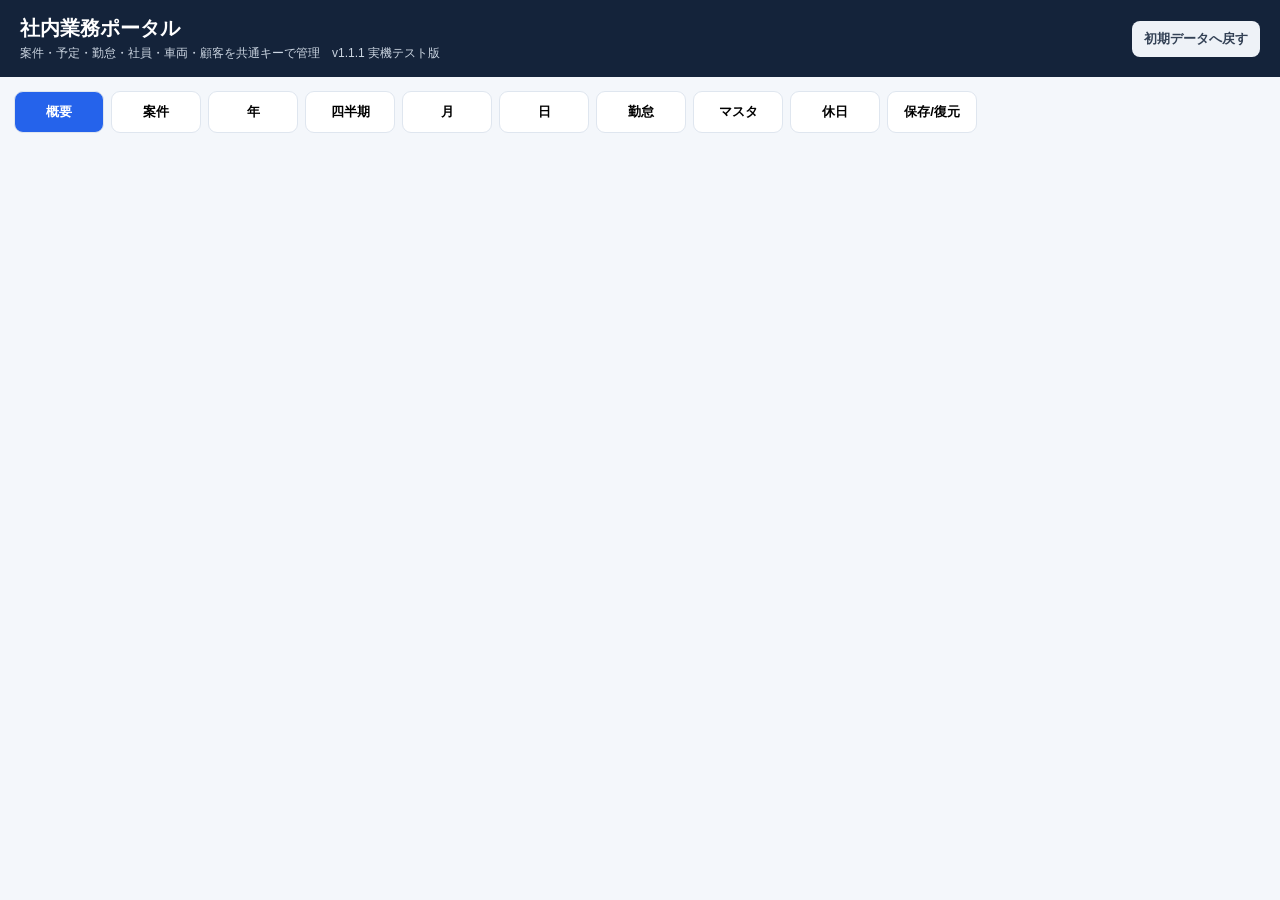
<file: index (1).html>
<!doctype html>
<html lang="ja">
<head>
<meta charset="utf-8">
<meta name="viewport" content="width=device-width,initial-scale=1">
<title>社内業務ポータル v1.1.4</title>
<link rel="stylesheet" href="style.css?v=114">
</head>
<body>
<header>
  <div>
    <div class="brand">社内業務ポータル</div>
    <div class="sub">案件・予定・勤怠・社員・車両・顧客を共通キーで管理　v1.1.1 実機テスト版</div>
  </div>
  <button id="resetBtn" class="ghost">初期データへ戻す</button>
</header>

<main>
  <nav class="tabs" id="tabs">
    <button class="tab active" data-view="dashboard">概要</button>
    <button class="tab" data-view="projects">案件</button>
    <button class="tab" data-view="year">年</button>
    <button class="tab" data-view="quarter">四半期</button>
    <button class="tab" data-view="month">月</button>
    <button class="tab" data-view="day">日</button>
    <button class="tab" data-view="attendance">勤怠</button>
    <button class="tab" data-view="masters">マスタ</button>
    <button class="tab" data-view="holidays">休日</button>
    <button class="tab" data-view="backup">保存/復元</button>
  </nav>

  <section id="summary" class="summary"></section>

  <section id="dashboard" class="view"></section>
  <section id="projects" class="view hidden"></section>
  <section id="year" class="view hidden"></section>
  <section id="quarter" class="view hidden"></section>
  <section id="month" class="view hidden"></section>
  <section id="day" class="view hidden"></section>
  <section id="attendance" class="view hidden"></section>
  <section id="masters" class="view hidden"></section>
  <section id="holidays" class="view hidden"></section>
  <section id="backup" class="view hidden"></section>
</main>
<div id="modal" class="modal hidden"><div class="modal-backdrop" data-modal-close></div><div class="modal-card"><div class="modal-head"><h3 id="modalTitle">編集</h3><button class="modal-x" data-modal-close>×</button></div><div id="modalBody" class="modal-body"></div><div class="modal-foot"><button id="modalCancel" class="ghost">キャンセル</button><button id="modalSave" class="primary">保存</button></div></div></div>

<script src="../shared-store.js?v=1"></script>
<script src="./portal-v81-adapter.js?v=1"></script>
<script src="app.js?v=114"></script>
</body>
</html>
</file>
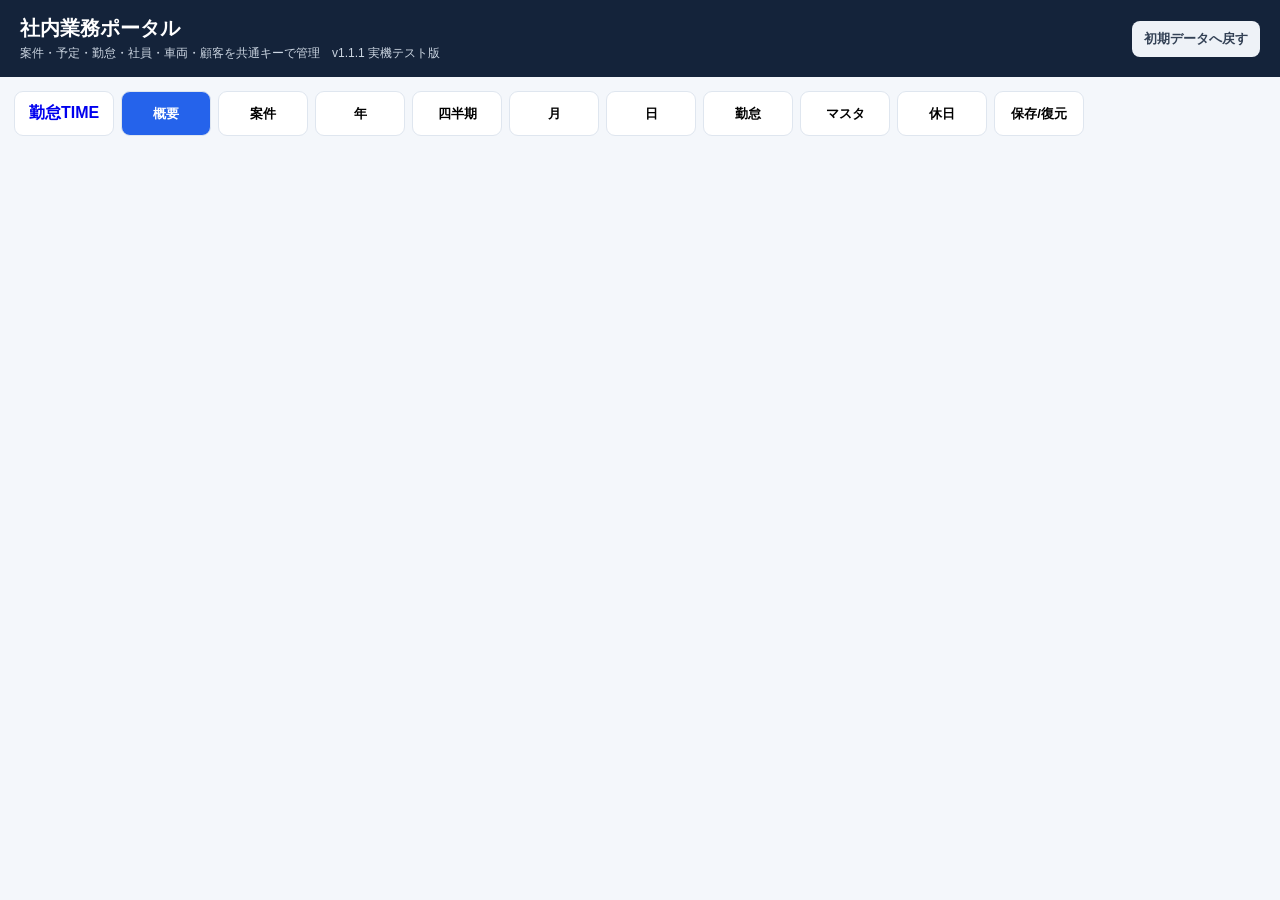
<file: index (2).html>
<!doctype html>
<html lang="ja">
<head>
<meta charset="utf-8">
<meta name="viewport" content="width=device-width,initial-scale=1">
<title>社内業務ポータル v1.2.0</title>
<link rel="stylesheet" href="style.css?v=1200">
</head>
<body>
<header>
  <div>
    <div class="brand">社内業務ポータル</div>
    <div class="sub">案件・予定・勤怠・社員・車両・顧客を共通キーで管理　v1.1.1 実機テスト版</div>
  </div>
  <button id="resetBtn" class="ghost">初期データへ戻す</button>
</header>

<main>
  <nav class="tabs" id="tabs">
    <a class="tab" href="/time/attendance/" style="text-decoration:none;text-align:center">勤怠TIME</a>
    <button class="tab active" data-view="dashboard">概要</button>
    <button class="tab" data-view="projects">案件</button>
    <button class="tab" data-view="year">年</button>
    <button class="tab" data-view="quarter">四半期</button>
    <button class="tab" data-view="month">月</button>
    <button class="tab" data-view="day">日</button>
    <button class="tab" data-view="attendance">勤怠</button>
    <button class="tab" data-view="masters">マスタ</button>
    <button class="tab" data-view="holidays">休日</button>
    <button class="tab" data-view="backup">保存/復元</button>
  </nav>

  <section id="summary" class="summary"></section>

  <section id="dashboard" class="view"></section>
  <section id="projects" class="view hidden"></section>
  <section id="year" class="view hidden"></section>
  <section id="quarter" class="view hidden"></section>
  <section id="month" class="view hidden"></section>
  <section id="day" class="view hidden"></section>
  <section id="attendance" class="view hidden"></section>
  <section id="masters" class="view hidden"></section>
  <section id="holidays" class="view hidden"></section>
  <section id="backup" class="view hidden"></section>
</main>
<div id="modal" class="modal hidden"><div class="modal-backdrop" data-modal-close></div><div class="modal-card"><div class="modal-head"><h3 id="modalTitle">編集</h3><button class="modal-x" data-modal-close>×</button></div><div id="modalBody" class="modal-body"></div><div class="modal-foot"><button id="modalCancel" class="ghost">キャンセル</button><button id="modalSave" class="primary">保存</button></div></div></div>

<script src="./shared-store.js?v=1"></script>
<script src="./portal-v81-adapter.js?v=1"></script>
<script src="app.js?v=1200"></script>
</body>
</html>
</file>
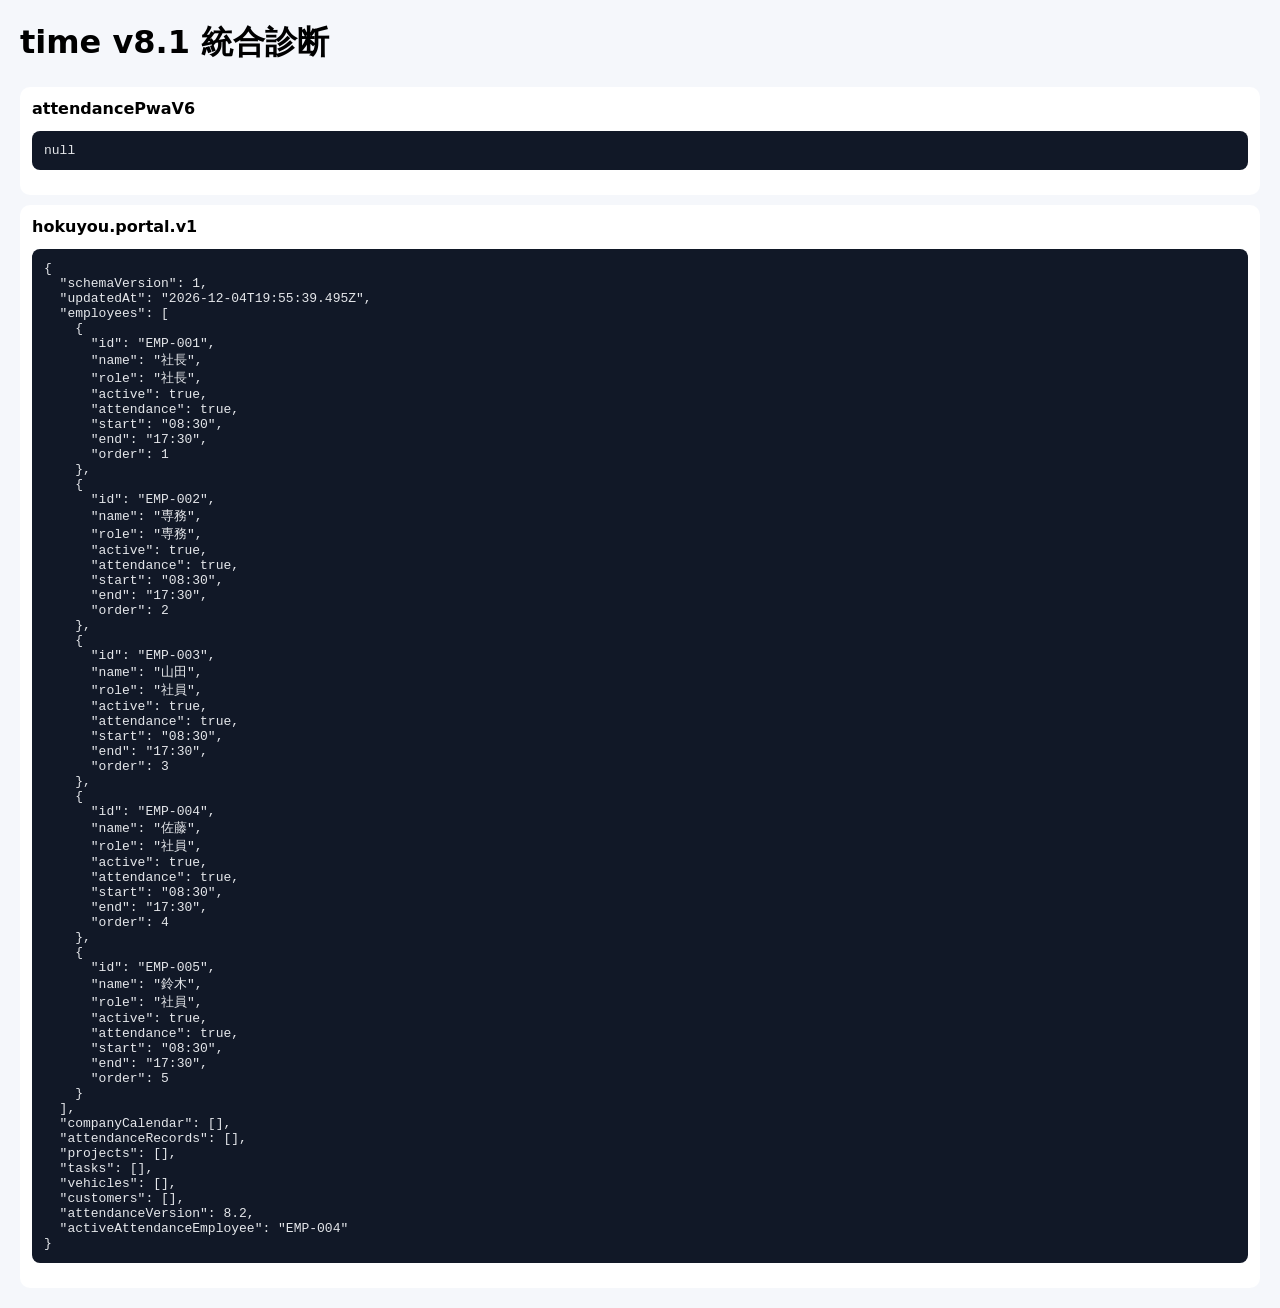
<file: integration-inspector.html>
<!doctype html><html lang="ja"><head><meta charset="utf-8"><meta name="viewport" content="width=device-width,initial-scale=1"><title>v8.1 integration inspector</title><style>body{font-family:system-ui;margin:20px;background:#f5f7fb}pre{white-space:pre-wrap;background:#111827;color:#e5e7eb;padding:12px;border-radius:8px}.card{background:white;padding:12px;border-radius:10px;margin:10px 0}</style></head><body><h1>time v8.1 統合診断</h1><div id=o></div><script>const keys=['attendancePwaV6','hokuyou.portal.v1'];const o=document.getElementById('o');keys.forEach(k=>{const raw=localStorage.getItem(k);const d=document.createElement('div');d.className='card';let x=raw;try{x=JSON.stringify(JSON.parse(raw),null,2)}catch(e){}d.innerHTML='<b>'+k+'</b><pre></pre>';d.querySelector('pre').textContent=x||'（未保存）';o.appendChild(d)});</script></body></html>
</file>
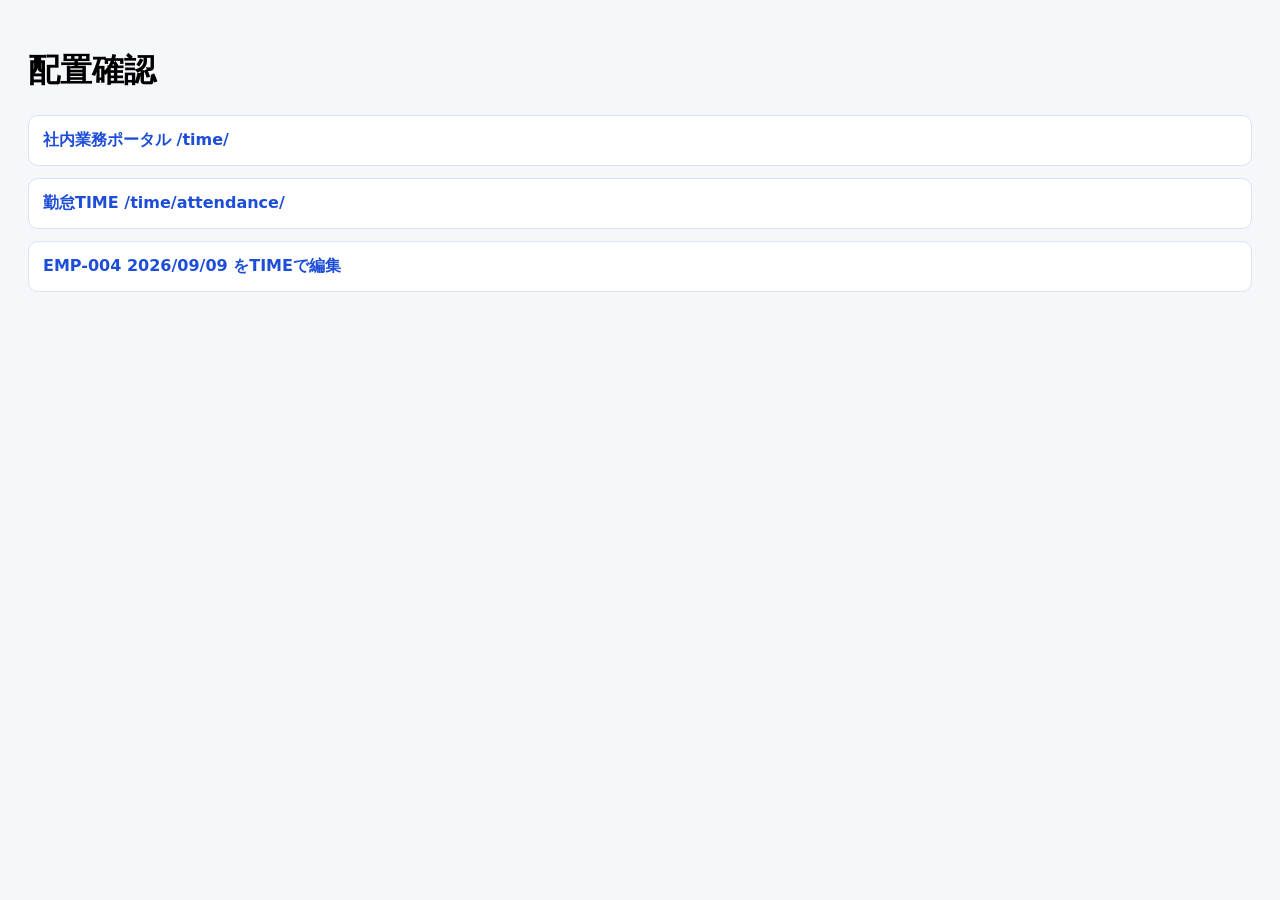
<file: layout-check.html>
<!doctype html>
<html lang="ja">
<head><meta charset="utf-8"><meta name="viewport" content="width=device-width,initial-scale=1">
<title>time v8.2.8 配置確認</title>
<style>
body{font-family:system-ui,"Yu Gothic UI",sans-serif;padding:20px;background:#f5f7fb}
a{display:block;margin:12px 0;padding:14px;background:#fff;border:1px solid #dbe3ee;border-radius:10px;text-decoration:none;color:#1d4ed8;font-weight:700}
</style></head>
<body>
<h1>配置確認</h1>
<a href="/time/">社内業務ポータル /time/</a>
<a href="/time/attendance/">勤怠TIME /time/attendance/</a>
<a href="/time/attendance/?emp=EMP-004&date=2026-09-09&edit=1">EMP-004 2026/09/09 をTIMEで編集</a>
</body></html>
</file>
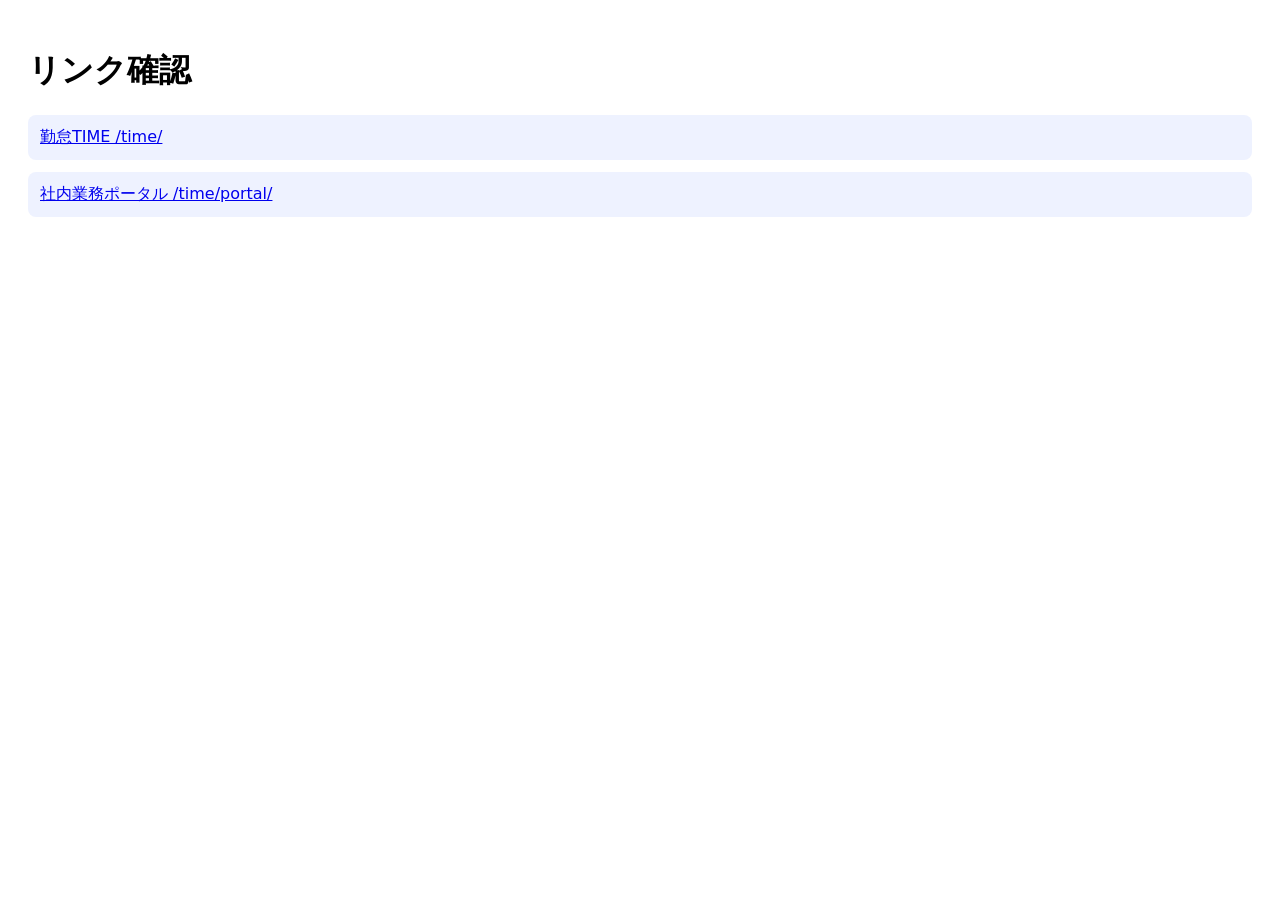
<file: link-check.html>
<!doctype html>
<html lang="ja"><head><meta charset="utf-8"><meta name="viewport" content="width=device-width,initial-scale=1">
<title>リンク確認</title><style>body{font-family:system-ui;padding:20px}a{display:block;margin:12px 0;padding:12px;background:#eef2ff;border-radius:8px}</style></head>
<body><h1>リンク確認</h1>
<a href="/time/">勤怠TIME /time/</a>
<a href="/time/portal/">社内業務ポータル /time/portal/</a>
</body></html>
</file>
<file: style.css>
:root{
 --bg:#f4f7fb;--panel:#fff;--line:#dfe6ef;--text:#1f2937;--muted:#64748b;
 --nav:#14233a;--blue:#2563eb;--green:#16a34a;--orange:#f59e0b;--red:#ef4444;--purple:#7c3aed;
}
*{box-sizing:border-box}
body{margin:0;background:var(--bg);font-family:"Segoe UI","Yu Gothic UI","Meiryo",sans-serif;color:var(--text)}
header{background:var(--nav);color:#fff;padding:15px 20px;display:flex;align-items:center;justify-content:space-between;gap:12px}
.brand{font-size:20px;font-weight:700}.sub{font-size:12px;color:#cbd5e1;margin-top:3px}
main{max-width:1700px;margin:auto;padding:14px}
.tabs{display:flex;gap:7px;overflow-x:auto;padding-bottom:4px;margin-bottom:12px;scrollbar-width:thin}
.tab{flex:0 0 auto;min-width:90px;border:1px solid var(--line);background:#fff;border-radius:9px;padding:11px 14px;font-weight:700;cursor:pointer}
.tab.active{background:var(--blue);color:#fff}
.summary{display:grid;grid-template-columns:repeat(6,1fr);gap:9px;margin-bottom:12px}
.card,.panel{background:#fff;border:1px solid var(--line);border-radius:11px;padding:13px}
.card b{font-size:23px}.panel{margin-bottom:12px}.panel h3{margin:0 0 10px;font-size:16px}
.grid2{display:grid;grid-template-columns:1.3fr .9fr;gap:12px}.grid3{display:grid;grid-template-columns:repeat(3,1fr);gap:12px}
.hidden{display:none}.small{font-size:12px;color:var(--muted)}.muted{color:var(--muted)}
table{width:100%;border-collapse:collapse;font-size:13px}th,td{padding:8px;border-bottom:1px solid var(--line);text-align:left;vertical-align:top}th{background:#f8fafc}
.tablewrap{overflow:auto}
.badge{display:inline-block;padding:4px 8px;border-radius:999px;font-size:11px;font-weight:700}
.bc{background:#dcfce7;color:#166534}.bp{background:#ffe4e6;color:#be123c}.bv{background:#fef3c7;color:#92400e}.bu{background:#fee2e2;color:#991b1b}
.bblue{background:#dbeafe;color:#1d4ed8}.bgray{background:#e5e7eb;color:#475569}.bpurple{background:#ede9fe;color:#6d28d9}
.pending,.provisional,.unassigned{animation:blink 1s infinite}@keyframes blink{50%{opacity:.35}}
button{border:0;border-radius:8px;padding:9px 12px;font-weight:700;cursor:pointer}.primary{background:var(--blue);color:#fff}.ghost{background:#eef2f7;color:#334155}.danger{background:#fee2e2;color:#991b1b}
.form{display:grid;grid-template-columns:repeat(2,1fr);gap:8px}.form3{display:grid;grid-template-columns:repeat(3,1fr);gap:8px}
label{font-size:12px;color:var(--muted);display:block;margin-bottom:4px}input,select,textarea{width:100%;padding:9px;border:1px solid var(--line);border-radius:8px;background:#fff}
textarea{min-height:68px}
.project-card,.master-card{border:1px solid var(--line);border-radius:10px;padding:10px;margin-bottom:8px}.project-card h4,.master-card h4{margin:0 0 6px}
.actions{display:flex;gap:6px;flex-wrap:wrap;margin-top:8px}
.pill{padding:5px 7px;border-radius:6px;margin:3px 0;font-size:11px}.pill.confirmed{background:#dbeafe;color:#1d4ed8}.pill.pending{background:#fff1f2;color:#be123c;border:1px dashed #fb7185}.pill.provisional{background:#fffbeb;color:#92400e;border:1px dashed #f59e0b}.pill.unassigned{background:#fef2f2;color:#b91c1c;border:1px dotted #ef4444}.pill.holiday{background:#fee2e2;color:#991b1b}.pill.companyHoliday{background:#fef3c7;color:#92400e}
.calendar-head{display:grid;grid-template-columns:repeat(7,1fr);gap:5px;margin-bottom:5px}.calendar-head div{text-align:center;font-size:12px;font-weight:700;color:#475569}
.calendar{display:grid;grid-template-columns:repeat(7,1fr);gap:5px}.daycell{background:#fff;border:1px solid var(--line);border-radius:8px;min-height:120px;padding:6px;cursor:pointer}.daycell.holiday-bg{background:#fff5f5}.daycell.company-bg{background:#fffaf0}.daynum{font-weight:700;margin-bottom:4px}
.daynav{display:flex;align-items:center;justify-content:space-between;gap:8px;margin-bottom:10px}.datebox{font-size:18px;font-weight:700}
.gantt{overflow:auto}.gantt-inner{min-width:1100px}.grow{display:grid;grid-template-columns:120px 110px 1fr;min-height:54px;border-bottom:1px solid var(--line)}.grow.head{min-height:36px;background:#f8fafc;font-size:12px;font-weight:700}
.gname,.gvehicle{padding:10px;border-right:1px solid var(--line);position:sticky;left:0;background:#fff;z-index:2}.gvehicle{left:120px;z-index:2}.grow.head .gname,.grow.head .gvehicle{background:#f8fafc}
.track{position:relative;background:repeating-linear-gradient(to right,transparent 0,transparent calc(9.09% - 1px),#e5e7eb calc(9.09% - 1px),#e5e7eb 9.09%)}
.grow.head .track{display:grid;grid-template-columns:repeat(11,1fr)}.hour{text-align:center;padding:9px 0;border-right:1px solid var(--line)}
.bar{position:absolute;top:10px;height:32px;border-radius:7px;padding:7px 8px;font-size:12px;font-weight:700;white-space:nowrap;overflow:hidden}.bar.confirmed{background:#dbeafe;color:#1d4ed8}.bar.internal{background:#dcfce7;color:#166534}.bar.pending{background:#fff1f2;color:#be123c;border:2px dashed #fb7185}.bar.provisional{background:#fffbeb;color:#92400e;border:2px dashed #f59e0b}.bar.unassigned{background:#fef2f2;color:#b91c1c;border:2px dotted #ef4444}.bar.leave{background:#ede9fe;color:#6d28d9}
.banner{border-radius:10px;padding:10px 12px;margin-bottom:10px;font-weight:700}.banner.stat{background:#fee2e2;color:#991b1b}.banner.company{background:#fef3c7;color:#92400e}.banner.info{background:#dbeafe;color:#1d4ed8}
.master-tabs{display:flex;gap:6px;overflow-x:auto;margin-bottom:10px}.master-tab{flex:0 0 auto;background:#eef2f7;border-radius:8px;padding:8px 11px}.master-tab.active{background:#334155;color:#fff}
.kpirow{display:grid;grid-template-columns:repeat(4,1fr);gap:8px}.kpi{border:1px solid var(--line);border-radius:9px;padding:10px}.kpi strong{font-size:20px}
@media(max-width:950px){
 header{align-items:flex-start}.sub{line-height:1.4}.summary{grid-template-columns:repeat(2,1fr)}
 .grid2,.grid3,.form,.form3{grid-template-columns:1fr}
 main{padding:10px}.panel{padding:10px}.tab{min-width:76px;padding:10px}
 .calendar{min-width:760px}.calendar-head{min-width:760px}.calendar-scroll{overflow-x:auto}
 .kpirow{grid-template-columns:repeat(2,1fr)}
 .gantt-inner{min-width:1000px}.grow{grid-template-columns:100px 90px 1fr}.gvehicle{left:100px}
 .gname,.gvehicle{padding:8px;font-size:12px}
 button{min-height:40px}
}

.editing{outline:2px solid #2563eb;background:#eff6ff}
.warnbox{background:#fff7ed;border:1px solid #fdba74;border-radius:10px;padding:10px 12px;color:#9a3412;margin-bottom:10px}
.goodbox{background:#f0fdf4;border:1px solid #86efac;border-radius:10px;padding:10px 12px;color:#166534;margin-bottom:10px}
.fileinput{padding:8px;border:1px dashed var(--line);border-radius:8px;background:#fff}

.modal{position:fixed;inset:0;z-index:9999;display:flex;align-items:center;justify-content:center;padding:18px}
.modal.hidden{display:none}.modal-backdrop{position:absolute;inset:0;background:rgba(15,23,42,.48);backdrop-filter:blur(2px)}
.modal-card{position:relative;width:min(720px,100%);max-height:90vh;overflow:auto;background:#fff;border-radius:14px;box-shadow:0 24px 80px rgba(0,0,0,.25)}
.modal-head{position:sticky;top:0;background:#fff;display:flex;align-items:center;justify-content:space-between;padding:14px 16px;border-bottom:1px solid var(--line);z-index:2}.modal-head h3{margin:0}.modal-x{font-size:24px;line-height:1;background:transparent;color:#475569;padding:3px 9px}
.modal-body{padding:16px}.modal-foot{position:sticky;bottom:0;background:#fff;display:flex;justify-content:flex-end;gap:8px;padding:12px 16px;border-top:1px solid var(--line)}
.toolbar{display:flex;gap:7px;align-items:center;flex-wrap:wrap;margin:8px 0}.seg{display:flex;background:#eef2f7;border-radius:9px;padding:3px}.seg button{min-height:34px;padding:6px 11px;background:transparent;color:#475569}.seg button.active{background:#fff;color:#1d4ed8;box-shadow:0 1px 3px rgba(0,0,0,.12)}
.day-gantt .grow{grid-template-columns:126px 1fr}.day-gantt .who{padding:7px 8px;border-right:1px solid var(--line);position:sticky;left:0;background:#fff;z-index:4;min-width:0}.day-gantt .grow.head .who{background:#f8fafc}.who .ename{font-weight:700}.who .car{font-size:10px;color:#64748b;white-space:nowrap;overflow:hidden;text-overflow:ellipsis}
.day-gantt .track{min-width:0}.day-gantt[data-range="all"] .track{--cols:11}.day-gantt[data-range="am"] .track{--cols:6}.day-gantt[data-range="pm"] .track{--cols:6}.day-gantt .grow.head .track{display:grid;grid-template-columns:repeat(var(--cols),1fr)}
.task-click{cursor:pointer}.task-click:hover{filter:brightness(.97)}
.mobilehint{display:none}
@media(max-width:950px){
 .modal{padding:0;align-items:flex-end}.modal-card{width:100%;max-height:92vh;border-radius:16px 16px 0 0}.modal-body{padding:14px}.modal-foot button{flex:1}
 .day-gantt{overflow:hidden;border:1px solid var(--line);border-radius:9px}.day-gantt .gantt-inner{min-width:0;width:100%}.day-gantt .grow{grid-template-columns:92px 1fr}.day-gantt .who{padding:6px;min-width:92px}.who .ename{font-size:12px}.who .car{font-size:9px}
 .day-gantt[data-range="all"] .bar{font-size:0;padding:6px 3px;text-align:center}.day-gantt[data-range="all"] .bar::first-letter{font-size:11px}
 .day-gantt[data-range="all"] .track{font-size:9px}.day-gantt[data-range="all"] .hour{padding:8px 0;font-size:9px}
 .day-gantt[data-range="am"] .gantt-inner,.day-gantt[data-range="pm"] .gantt-inner{min-width:520px}.day-gantt[data-range="am"],.day-gantt[data-range="pm"]{overflow-x:auto;-webkit-overflow-scrolling:touch}
 .mobilehint{display:block;font-size:11px;color:#64748b;margin-top:5px}.toolbar{justify-content:space-between}
}

/* v0.9 移動負担 */
.bar.travel{color:#334155;background:repeating-linear-gradient(135deg,#e2e8f0 0,#e2e8f0 7px,#cbd5e1 7px,#cbd5e1 12px);border:1px solid #94a3b8}
.travel-kpis{display:grid;grid-template-columns:repeat(4,1fr);gap:7px;margin:8px 0 10px}
.travel-kpi{border:1px solid var(--line);border-radius:9px;padding:8px 9px;background:#f8fafc}
.travel-kpi span{display:block;font-size:10px;color:#64748b}.travel-kpi strong{font-size:18px}
.travel-note{font-size:11px;color:#64748b;line-height:1.5}.travel-badge{display:inline-block;padding:3px 7px;border-radius:999px;background:#e2e8f0;color:#334155;font-size:10px;font-weight:700}
.passenger-grid{display:grid;grid-template-columns:repeat(2,minmax(0,1fr));gap:6px}
.passenger-grid label{display:flex;align-items:center;gap:7px;border:1px solid var(--line);border-radius:8px;padding:8px;color:var(--text);font-size:13px}.passenger-grid input{width:auto}
.project-load{display:flex;gap:8px;flex-wrap:wrap;margin-top:6px}.project-load span{font-size:11px;background:#f1f5f9;padding:4px 7px;border-radius:999px;color:#475569}
@media(max-width:950px){.travel-kpis{grid-template-columns:repeat(2,1fr)}.travel-kpi strong{font-size:16px}.passenger-grid{grid-template-columns:1fr}.day-gantt[data-range="all"] .bar.travel{font-size:0}}

/* v0.9.1 補助表示 */
.bar.travel{cursor:pointer}

.modal{overflow:hidden}.modalbox{display:flex;flex-direction:column;max-height:min(88vh,850px);overflow:hidden}.modalhead{flex:0 0 auto;position:sticky;top:0;z-index:3;background:#fff}.modalbody{flex:1 1 auto;min-height:0;overflow-y:auto;-webkit-overflow-scrolling:touch;overscroll-behavior:contain;padding-bottom:14px}.modalfoot{flex:0 0 auto;position:sticky;bottom:0;z-index:3;background:#fff;padding-bottom:max(12px,env(safe-area-inset-bottom))}.modalbody input,.modalbody select,.modalbody textarea{font-size:16px}
.task-kind{display:grid;grid-template-columns:repeat(3,1fr);gap:7px;margin-bottom:10px}.kindbtn{border:1px solid var(--line);background:#f8fafc;color:#334155}.kindbtn.active{background:#334155;color:#fff}.urgentbox{display:flex;align-items:center;gap:8px;padding:10px;border:1px solid #fecaca;background:#fff1f2;border-radius:9px;color:#991b1b;font-weight:700}.urgentbox input{width:auto}.bar.urgent{box-shadow:0 0 0 2px #ef4444 inset}.urgent-badge{display:inline-block;padding:3px 7px;border-radius:999px;background:#fee2e2;color:#991b1b;font-size:10px;font-weight:800}
.timeband{position:absolute;top:0;bottom:0;pointer-events:none;z-index:0}.timeband.deep{background:rgba(51,65,85,.14)}.timeband.early{background:rgba(14,165,233,.08)}.timeband.normal{background:rgba(255,255,255,.01)}.timeband.night{background:rgba(245,158,11,.09)}.track .bar{z-index:1}.timelegend{display:flex;gap:7px;flex-wrap:wrap;margin:8px 0}.timelegend span{font-size:10px;padding:4px 7px;border-radius:999px}.l-deep{background:#e2e8f0}.l-early{background:#e0f2fe}.l-normal{background:#f8fafc;border:1px solid #e5e7eb}.l-night{background:#fef3c7}.task-actions{display:flex;gap:7px;flex-wrap:wrap}.danger2{background:#fee2e2;color:#991b1b}.pending2{background:#fef3c7;color:#92400e}.postpone{background:#e0e7ff;color:#3730a3}.history{margin-top:10px;border-top:1px solid var(--line);padding-top:8px}.history-item{font-size:11px;color:#64748b;padding:5px 0;border-bottom:1px dashed #e5e7eb}
@media(max-width:950px){.modal{align-items:flex-end;padding:0}.modalbox{width:100%;max-width:none;height:min(92dvh,92vh);max-height:min(92dvh,92vh);border-radius:18px 18px 0 0;margin:0}.modalbody{padding-bottom:18px}.modalfoot{display:grid;grid-template-columns:1fr 1.4fr;gap:8px}}

/* v1.0.1 day tab stability */
.track{overflow:hidden}.hour{position:relative;z-index:1}

/* v1.1 実機テスト：予定と勤怠を地続きに */
.who .small{font-size:10px;color:#64748b;margin-top:2px}
.labor-strip{display:flex;gap:6px;flex-wrap:wrap;margin:7px 0}
.labor-strip span{font-size:10px;padding:4px 7px;border-radius:999px;background:#f1f5f9;color:#475569}
.fieldtest-note{background:#f0fdf4;border:1px solid #86efac;color:#166534;border-radius:9px;padding:9px 11px;margin-bottom:10px;font-size:12px}
@media(max-width:950px){
 .who .small{font-size:9px}
 .actions{display:flex;gap:6px;flex-wrap:wrap}
}

/* v1.1.1 task actions fix */
.modalfoot{gap:8px}
.task-action-row{display:grid;grid-template-columns:repeat(3,1fr);gap:8px;width:100%;grid-column:1/-1}
.task-action-row button{width:100%}
.task-action-row .postpone{background:#e0e7ff;color:#3730a3}
.task-action-row .pending2{background:#fef3c7;color:#92400e}
.task-action-row .danger2{background:#fee2e2;color:#991b1b}
@media(max-width:950px){
  .task-action-row{grid-template-columns:1fr 1fr 1fr}
  .modalfoot{padding-bottom:max(12px,env(safe-area-inset-bottom))}
}
</file>
